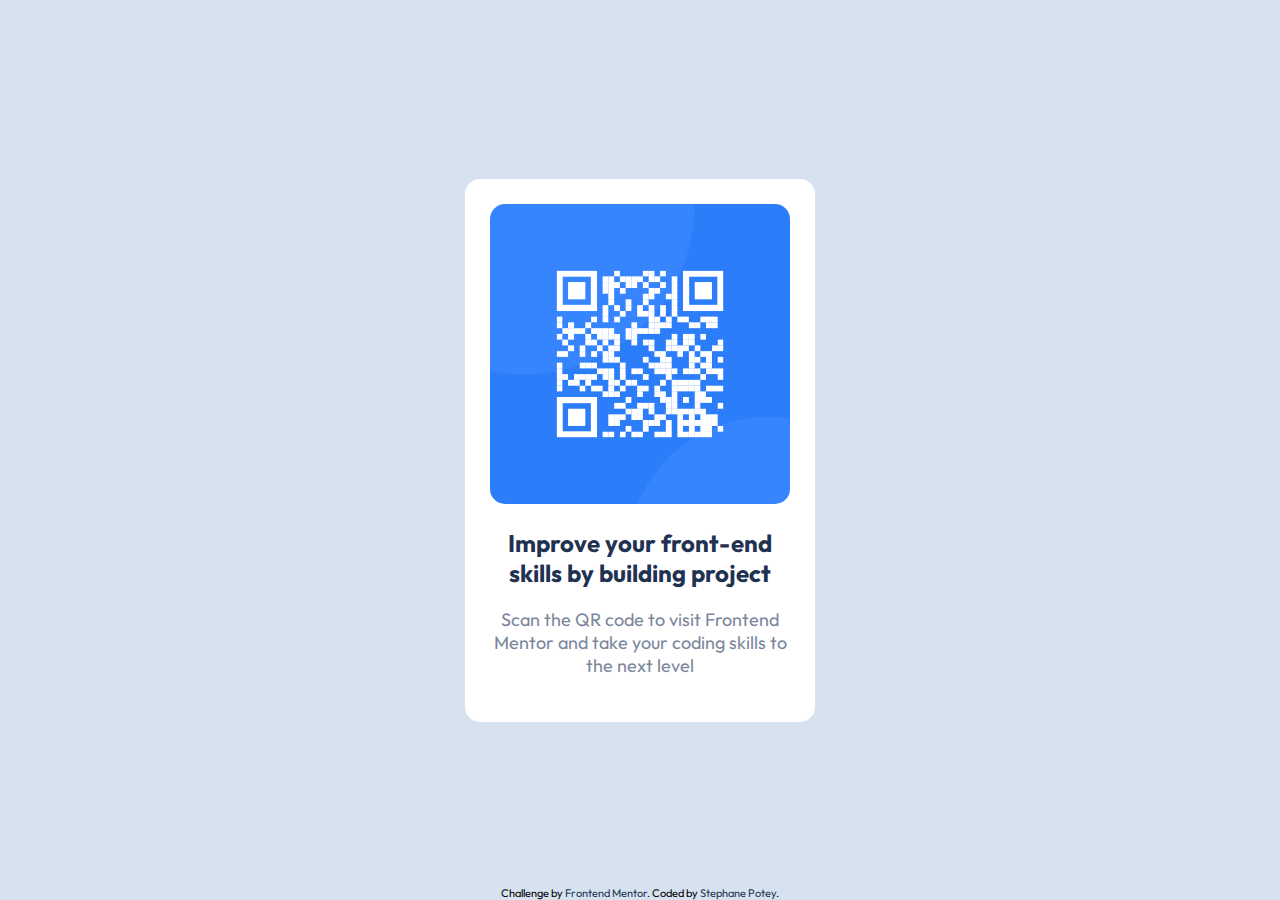
<file: qr-code-component-main/index.html>
<!DOCTYPE html>
<html lang="en">

<head>
  <meta charset="UTF-8">
  <meta name="viewport" content="width=device-width, initial-scale=1.0">
  <!-- displays site properly based on user's device -->

  <link rel="icon" type="image/png" sizes="32x32" href="./images/favicon-32x32.png">

  <title>Frontend Mentor | QR code component</title>

  <link rel="stylesheet" href="assets/styles/index.css">
</head>

<body>
  <main>
    <div class="main-card-div">
      <div class="main-card-img">
        <img src="assets/images/image-qr-code.png" alt="" image-qr-code>
      </div>
      <h2>Improve your front-end skills by building project</h2>
      <p>Scan the QR code to visit Frontend Mentor and take your coding skills to the next level</p>
    </div>
  </main>

  <div class="attribution">
    Challenge by <a href="https://www.frontendmentor.io?ref=challenge" target="_blank">Frontend Mentor</a>.
    Coded by <a href="#">Stephane Potey</a>.
  </div>
</body>

</html>
</file>
<file: qr-code-component-main/assets/styles/index.css>
@font-face {
  font-family: "font1";
  src: url(../fonts/Outfit-VariableFont_wght.ttf);
}
* {
  box-sizing: border-box;
  padding: 0;
  margin: 0;
  font-family: font1, sans-serif;
}

body {
  background: hsl(212deg, 45%, 89%);
  min-height: 100vh;
  display: flex;
  justify-content: center;
  align-items: center;
  flex-direction: column;
  position: relative;
  text-align: center;
}

body main {
  max-width: 350px;
  display: flex;
  flex-direction: column;
  justify-content: center;
  align-items: center;
  background: hsl(0deg, 0%, 100%);
  padding: 25px;
  border-radius: 15px;
}
body main .main-card-div {
  text-align: center;
}
body main .main-card-div .main-card-img img {
  width: 100%;
  border-radius: 15px;
}
body main .main-card-div h2 {
  color: hsl(218deg, 44%, 22%);
  font-weight: 700;
}
body main .main-card-div p {
  color: hsl(220deg, 15%, 55%);
  font-weight: 400;
  font-size: 18px;
}
body main .main-card-div img,
body main .main-card-div h2,
body main .main-card-div p {
  margin-bottom: 20px;
}
body .attribution {
  position: absolute;
  bottom: 0;
  font-size: 11px;
}
body .attribution a {
  text-decoration: none;
  color: hsl(218deg, 44%, 22%);
}/*# sourceMappingURL=index.css.map */
</file>
